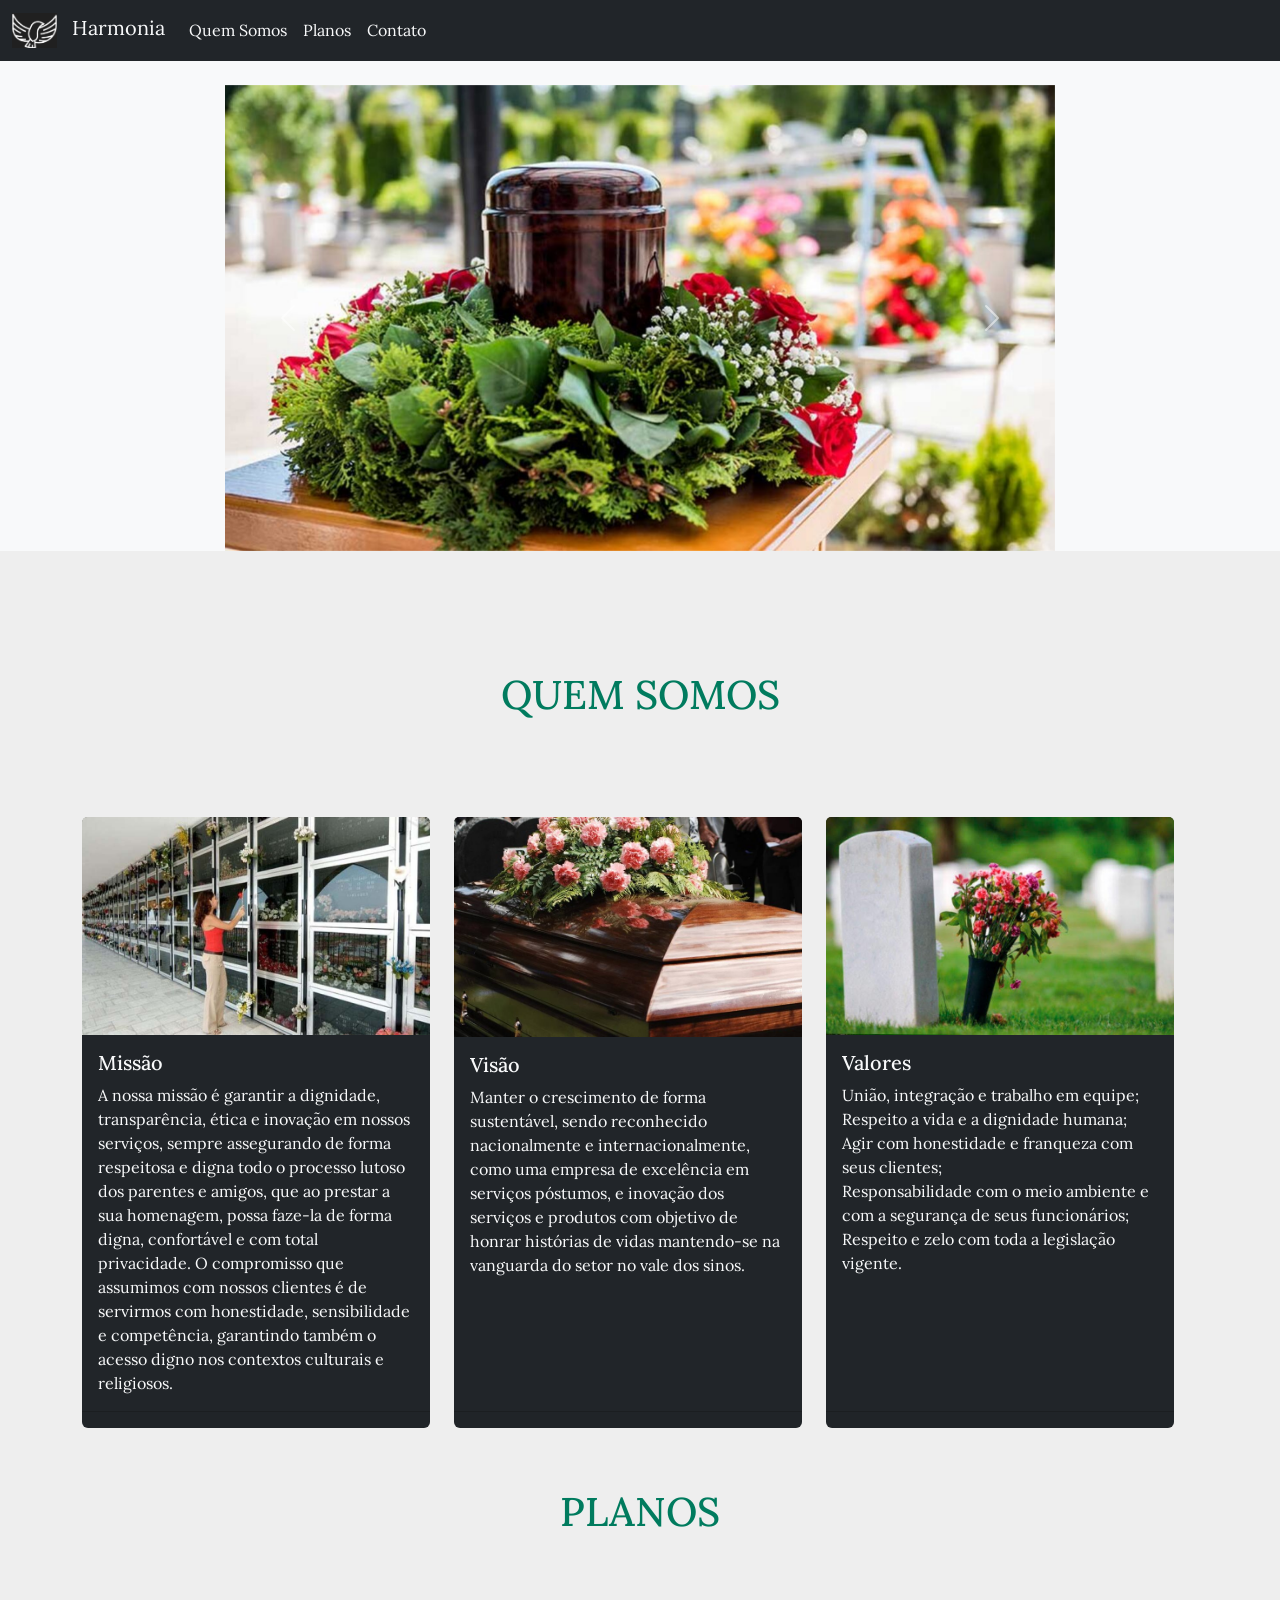
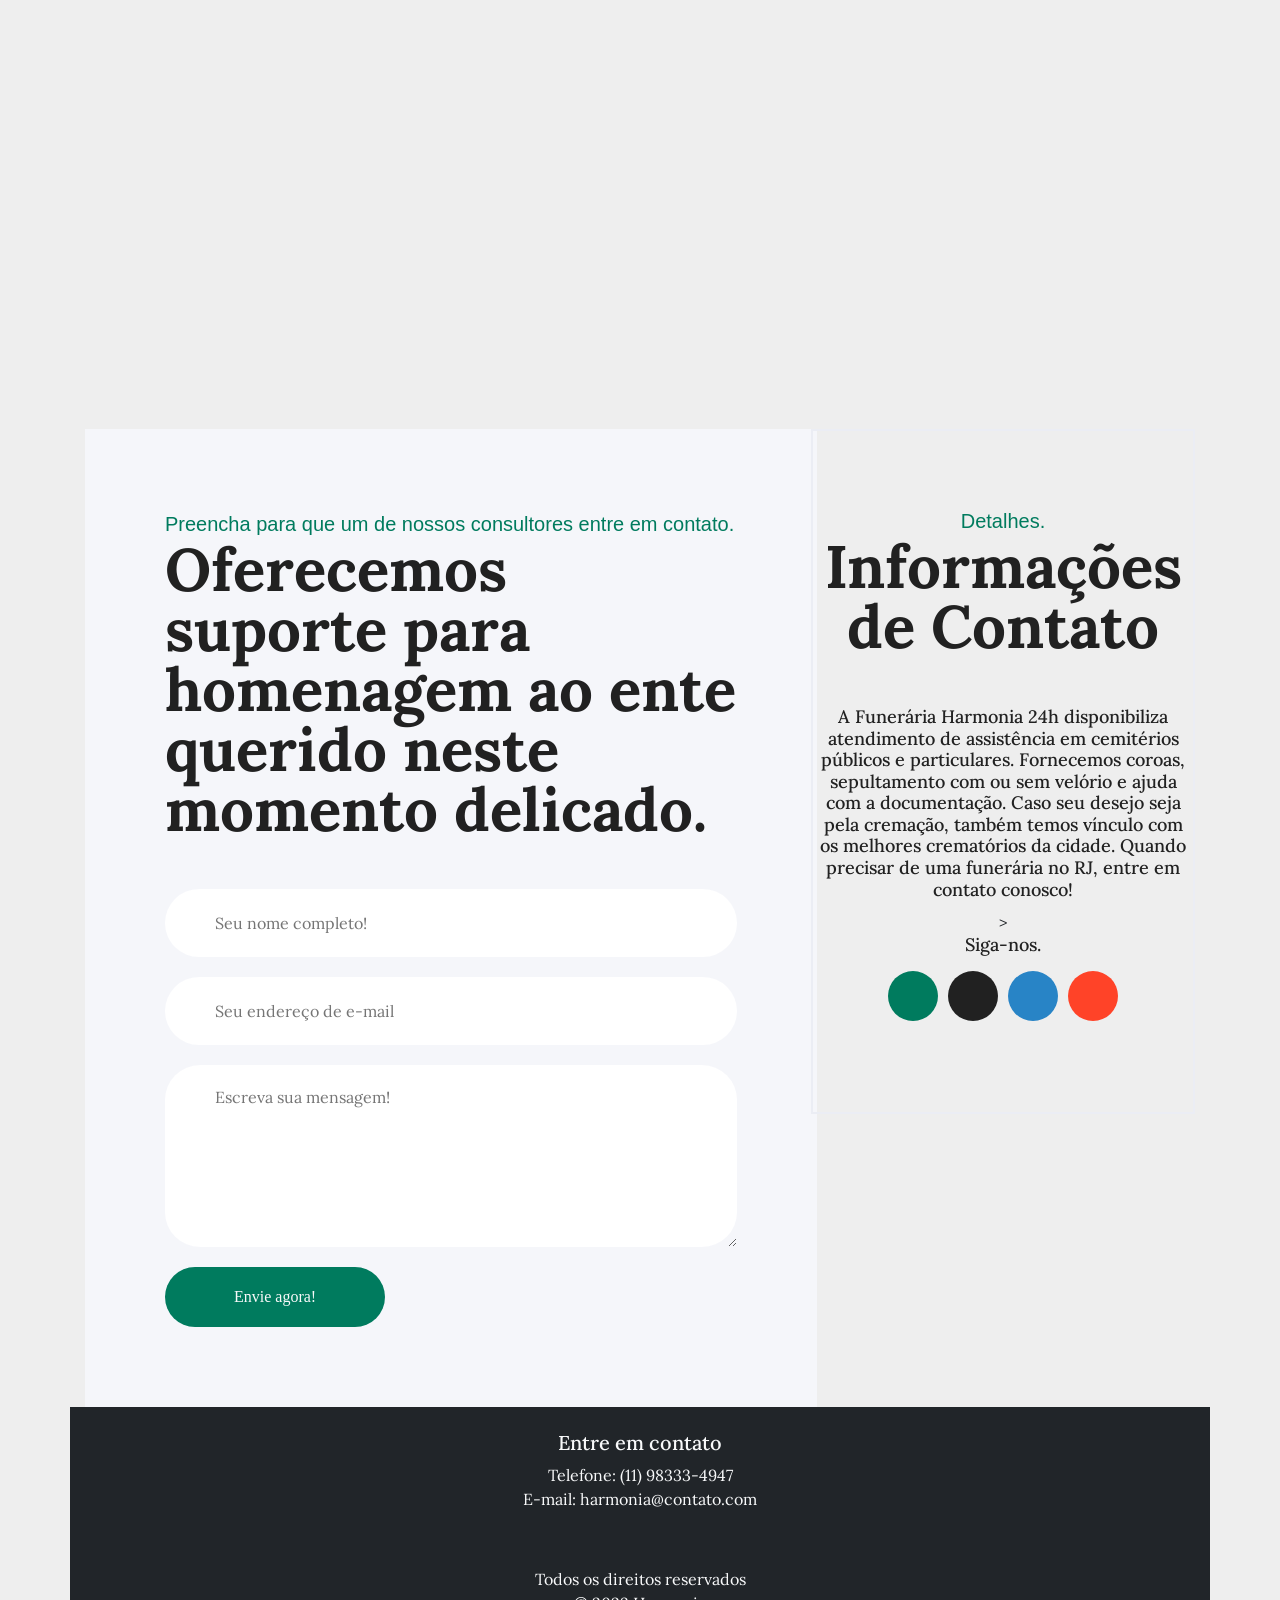
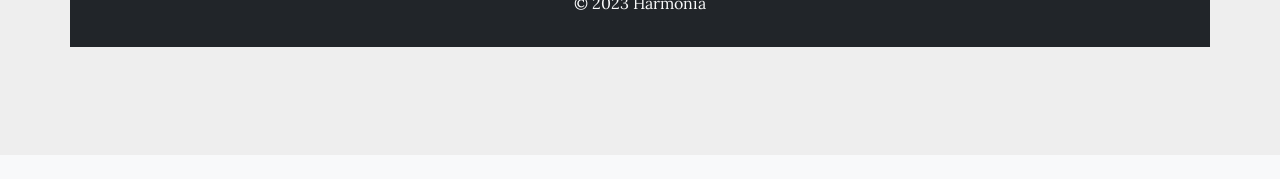
<file: index.html>
<!DOCTYPE html>
<html lang="en">

<head>
  <meta charset="UTF-8" />
  <link rel="icon" type="image/svg+xml" href="/vite.svg" />

  <link href="https://cdn.jsdelivr.net/npm/bootstrap@5.3.0-alpha1/dist/css/bootstrap.min.css" rel="stylesheet"
    integrity="sha384-GLhlTQ8iRABdZLl6O3oVMWSktQOp6b7In1Zl3/Jr59b6EGGoI1aFkw7cmDA6j6gD" crossorigin="anonymous">
  <script src="https://cdn.jsdelivr.net/npm/bootstrap@5.3.0-alpha1/dist/js/bootstrap.bundle.min.js"
    integrity="sha384-w76AqPfDkMBDXo30jS1Sgez6pr3x5MlQ1ZAGC+nuZB+EYdgRZgiwxhTBTkF7CXvN"
    crossorigin="anonymous"></script>
  <meta name="viewport" content="width=device-width, initial-scale=1.0" />
  <link href="https://fonts.googleapis.com/css2?family=Lora&display=swap" rel="stylesheet">
  <title>Harmonia</title>
</head>

<style>
  body {


    font-family: 'Lora', serif;

  }

  .ff {
    height: 500px;

  }

  .carousel-item {
    width: 100%;

  }

  @import url('https://maxcdn.bootstrapcdn.com/font-awesome/4.7.0/css/font-awesome.min.css');

  #team {
    background: #eee !important;
  }

  .btn-primary:hover,
  .btn-primary:focus {
    background-color: #108d6f;
    border-color: #108d6f;
    box-shadow: none;
    outline: none;
  }

  .btn-primary {
    color: #fff;
    background-color: #007b5e;
    border-color: #007b5e;
  }

  section {
    padding: 60px 0;
  }

  section .section-title {
    text-align: center;
    color: #007b5e;
    margin-bottom: 50px;
    text-transform: uppercase;
  }

  #team .card {
    border: none;
    background: #ffffff;
  }

  .image-flip:hover .backside,
  .image-flip.hover .backside {
    -webkit-transform: rotateY(0deg);
    -moz-transform: rotateY(0deg);
    -o-transform: rotateY(0deg);
    -ms-transform: rotateY(0deg);
    transform: rotateY(0deg);
    border-radius: .25rem;
  }

  .image-flip:hover .frontside,
  .image-flip.hover .frontside {
    -webkit-transform: rotateY(180deg);
    -moz-transform: rotateY(180deg);
    -o-transform: rotateY(180deg);
    transform: rotateY(180deg);
  }

  .mainflip {
    -webkit-transition: 1s;
    -webkit-transform-style: preserve-3d;
    -ms-transition: 1s;
    -moz-transition: 1s;
    -moz-transform: perspective(1000px);
    -moz-transform-style: preserve-3d;
    -ms-transform-style: preserve-3d;
    transition: 1s;
    transform-style: preserve-3d;
    position: relative;
  }

  .frontside {
    position: relative;
    -webkit-transform: rotateY(0deg);
    -ms-transform: rotateY(0deg);
    z-index: 2;
    margin-bottom: 30px;
  }

  .backside {
    position: absolute;
    top: 0;
    left: 0;
    background: white;
    -webkit-transform: rotateY(-180deg);
    -moz-transform: rotateY(-180deg);
    -o-transform: rotateY(-180deg);
    -ms-transform: rotateY(-180deg);
    transform: rotateY(-180deg);
    -webkit-box-shadow: 5px 7px 9px -4px rgb(158, 158, 158);
    -moz-box-shadow: 5px 7px 9px -4px rgb(158, 158, 158);
    box-shadow: 5px 7px 9px -4px rgb(158, 158, 158);
  }

  .frontside,
  .backside {
    -webkit-backface-visibility: hidden;
    -moz-backface-visibility: hidden;
    -ms-backface-visibility: hidden;
    backface-visibility: hidden;
    -webkit-transition: 1s;
    -webkit-transform-style: preserve-3d;
    -moz-transition: 1s;
    -moz-transform-style: preserve-3d;
    -o-transition: 1s;
    -o-transform-style: preserve-3d;
    -ms-transition: 1s;
    -ms-transform-style: preserve-3d;
    transition: 1s;
    transform-style: preserve-3d;
  }

  .frontside .card,
  .backside .card {
    min-height: 312px;
  }

  .backside .card a {
    font-size: 18px;
    color: #007b5e !important;
  }

  .frontside .card .card-title,
  .backside .card .card-title {
    color: #007b5e !important;
  }

  .frontside .card .card-body img {
    width: 120px;
    height: 120px;
    border-radius: 50%;
  }

  .thm-container {
    width: 100%;
    max-width: 1200px;
    padding-left: 15px;
    padding-right: 15px;
    margin-left: auto;
    margin-right: auto;
    display: block;
  }

  .contact-form-content {
    background: #F5F6FA;
    padding: 80px 0;
    padding-left: 80px;
    padding-right: 80px;
  }

  .thm-container .title {
    margin-bottom: 50px;
  }

  .thm-container .title span {
    font-family: 'Rubik', sans-serif;
    font-size: 20px;
    color: #007b5e;
  }

  .thm-container .title h2 {
    color: #212121;
    font-size: 60px;
    line-height: 60px;
    font-weight: bold;
  }

  .contact-form input,
  .contact-form textarea {
    border: none;
    outline: none;
    width: 100%;
    height: 68px;
    border-radius: 35px;
    background: #fff;
    color: #757575;
    font-size: 16px;
    padding-left: 50px;
    margin-bottom: 20px;
    display: block;
  }

  .contact-form textarea {
    height: 182px;
    padding-top: 20px;
  }

  .thm-btn {
    border: none;
    outline: none;
    display: inline-block;
    vertical-align: middle;
    background: #007b5e;
    color: #212121;
    border-radius: 35px;
    font-family: 'Rubik';
    font-weight: 500;
    font-size: 16px;
    padding: 18px 69px;
    -webkit-transition: all .4s;
    transition: all .4s;
  }

  .contact-info {
    margin-left: -30px;
    border: 2px solid #EBEDF4;
    padding-top: 75px;
    padding-bottom: 80px;
  }

  .single-contact-info h4 {
    color: #212121;
    font-size: 18px;
    font-weight: 500;
    margin-bottom: 10px;
  }

  .contact-info .social a {
    width: 50px;
    height: 50px;
    border-radius: 50%;
    color: #fff;
    font-size: 18px;
    line-height: 59px;
    text-align: center;
    line-height: 50px;
    margin-top: 10px;
    display: inline-block;
    font-family: FontAwesome;
    margin: 5px;
  }

  .contact-info .social a.fa-twitter {
    background: #007b5e;
  }

  .contact-info .social a.fa-pinterest {
    background: #212121;
  }

  .contact-info .social a.fa-facebook-f {
    background: #2884C6;
  }

  .contact-info .social a.fa-youtube {
    background: #FF4328;
  }
</style>



<body class="bg-light">
  <nav class="navbar navbar-expand-lg bg-dark">
    <div class="container-fluid">
      <a class="navbar-brand text-light" href="#">
        <img src="img/logo.png" alt="Logo" class="logo-img" style="width: 55px; padding-right: 10px;">
        Harmonia
      </a>
      <button class="navbar-toggler bg-light" type="button" data-bs-toggle="collapse" data-bs-target="#navbarNav"
        aria-controls="navbarNav" aria-expanded="false" aria-label="Toggle navigation">
        <span class="navbar-toggler-icon"></span>
      </button>
      <div class="collapse navbar-collapse" id="navbarNav">
        <ul class="navbar-nav">

          <li class="nav-item">
            <a class="nav-link text-light" href="#sobre">Quem Somos</a>
          </li>
          <li class="nav-item">
            <a class="nav-link text-light" href="#planos">Planos</a>
          </li>
          <li class="nav-item">
            <a class="nav-link active text-light" href="#contato">Contato</a>
          </li>
        </ul>
      </div>
    </div>
  </nav>
  <div class="container-fluid my-4">
    <div class="row justify-content-center">
      <div class="col-lg-8 col-md-10">
        <div id="carouselExampleFade" class="carousel slide carousel-fade" data-bs-ride="carousel">
          <div class="carousel-inner">
            <div class="carousel-item active">
              <img src="img/img_po.jpg" class="d-block w-100 img-fluid" alt="...">
            </div>
            <div class="carousel-item">
              <img src="img/Memorial-Parque-Itapevi-Foto-Celio-Junior-1280x720.jpg" class="d-block w-100 img-fluid"
                alt="...">
            </div>
            <div class="carousel-item">
              <img src="img/2022-01-tipos-de-cemiterios-1280x720.jpg" class="d-block w-100 img-fluid" alt="...">
            </div>
          </div>
          <button class="carousel-control-prev" type="button" data-bs-target="#carouselExampleFade"
            data-bs-slide="prev">
            <span class="carousel-control-prev-icon" aria-hidden="true"></span>
            <span class="visually-hidden">Anterior</span>
          </button>
          <button class="carousel-control-next" type="button" data-bs-target="#carouselExampleFade"
            data-bs-slide="next">
            <span class="carousel-control-next-icon" aria-hidden="true"></span>
            <span class="visually-hidden">Próximo</span>
          </button>
        </div>
        </button>
      </div>


      <section id="team" class="pb-5">
        <section class="" id="categoria_1">
          <div class="container">
            <div id="sobre">
              <h5 class="section-title h1">Quem Somos</h5>
            </div>
            <div class="row">

              <div class="row row-cols-1 row-cols-md-3 g-4">
                <div class="col">
                  <div class="card h-100 bg-dark text-light">
                    <img src="img/TIPOS-DE-CEMITERIOS-vertical.jpg" class="card-img-top" alt="...">
                    <div class="card-body">
                      <h5 class="card-title">Missão</h5>
                      <p class="card-text"> A nossa missão é garantir a dignidade, transparência, ética e inovação em
                        nossos
                        serviços, sempre assegurando de
                        forma respeitosa e digna todo o processo lutoso dos parentes e amigos, que ao prestar a sua
                        homenagem,
                        possa
                        faze-la
                        de forma digna, confortável e com total privacidade. O compromisso que assumimos com nossos
                        clientes é
                        de
                        servirmos
                        com honestidade, sensibilidade e competência, garantindo também o acesso digno nos contextos
                        culturais e
                        religiosos. </p>
                    </div>
                    <div class="card-footer">
                      <small class="text-muted"></small>
                    </div>
                  </div>
                </div>
                <div class="col">
                  <div class="card h-100 bg-dark text-light">
                    <img src="img/2020-03-xx-sepultamento-e-enterro-802x506.jpg" class="card-img-top" alt="...">
                    <div class="card-body">
                      <h5 class="card-title">Visão</h5>
                      <p class="card-text">Manter o crescimento de forma sustentável, sendo reconhecido nacionalmente e
                        internacionalmente, como uma empresa de
                        excelência em serviços póstumos, e inovação dos serviços e produtos com objetivo de honrar
                        histórias de
                        vidas
                        mantendo-se na vanguarda do setor no vale dos sinos.</p>
                    </div>
                    <div class="card-footer">
                      <small class="text-muted"></small>
                    </div>
                  </div>
                </div>
                <div class="col">
                  <div class="card h-100 bg-dark text-light">
                    <img src="img/flores.jpg" class="card-img-top" alt="...">
                    <div class="card-body">
                      <h5 class="card-title">Valores</h5>
                      <p class="card-text">União, integração e trabalho em equipe;<br>
                        Respeito a vida e a dignidade humana;<br>
                        Agir com honestidade e franqueza com seus clientes;<br>
                        Responsabilidade com o meio ambiente e com a segurança de seus funcionários;<br>
                        Respeito e zelo com toda a legislação vigente.</p>
                    </div>
                    <div class="card-footer">
                      <small class="text-muted"></small>
                    </div>
                  </div>
                </div>
              </div>
              <br>


              <section id="team" class="pb-5">
                <div class="container">
                  <div id="planos">
                    <h5 class="section-title h1">PLANOS</h5>
                  </div>
                  <div class="row">
                    <!-- Team member -->
                    <div class="col-xs-12 col-sm-6 col-md-4">
                      <div class="image-flip" ontouchstart="this.classList.toggle('hover');">
                        <div class="mainflip">
                          <div class="frontside">
                            <div class="card">
                              <div class="card-body text-center">
                                <p><img class=" img-fluid" src="img/bronze.jpeg" alt="card image"></p>
                                <h4 class="card-title">Bronze</h4>
                                <p class="card-text">No plano bronze existe uma taxa de R$ 9,99 para o titular. Já para
                                  os
                                  dependentes há um valor proporcional a ser pago de acordo com a faixa de idade. As
                                  tarifas
                                  variam entre R$ 6,99 e R$ 47,90.
                                </p>
                                <a href="#" class="btn btn-primary btn-sm"><i class="fa fa-plus"></i></a>
                              </div>
                            </div>
                          </div>
                          <div class="backside">
                            <div class="card">
                              <div class="card-body text-center mt-4">
                                <h4 class="card-title">Bronze</h4>
                                <p class="card-text">Nessa modalidade, as famílias daqueles que estiverem cobertos
                                  contarão com:
                                  <br>
                                  <br>


                                  urna varão sem visor; <br>
                                  remoção do corpo; <br>
                                  ornamentação; <br>
                                  véu mortuário; <br>
                                  liberação do corpo junto a hospitais ou IML; <br>
                                  1 coroa de flores; <br>
                                  aluguel de capela para velório; <br>
                                  aluguel de sepultura rasa. <br>
                                </p>
                                <ul class="list-inline">
                                  <li class="list-inline-item">
                                    <a class="social-icon text-xs-center" target="_blank" href="#">
                                      <i class="fa fa-facebook"></i>
                                    </a>
                                  </li>
                                  <li class="list-inline-item">
                                    <a class="social-icon text-xs-center" target="_blank" href="#">
                                      <i class="fa fa-twitter"></i>
                                    </a>
                                  </li>
                                  <li class="list-inline-item">
                                    <a class="social-icon text-xs-center" target="_blank" href="#">
                                      <i class="fa fa-skype"></i>
                                    </a>
                                  </li>
                                  <li class="list-inline-item">
                                    <a class="social-icon text-xs-center" target="_blank" href="#">
                                      <i class="fa fa-google"></i>
                                    </a>
                                  </li>
                                </ul>
                              </div>
                            </div>
                          </div>
                        </div>
                      </div>
                    </div>
                    <!-- ./Team member -->
                    <!-- Team member -->
                    <div class="col-xs-12 col-sm-6 col-md-4">
                      <div class="image-flip" ontouchstart="this.classList.toggle('hover');">
                        <div class="mainflip">
                          <div class="frontside">
                            <div class="card">
                              <div class="card-body text-center">
                                <p><img class=" img-fluid" src="img/trabalho_prata.jpeg" alt="card image"></p>
                                <h4 class="card-title">Prata</h4>
                                <p class="card-text">Para o plano prata é cobrada uma taxa mensal de R$ 10,99 para o
                                  titular. No
                                  caso dos dependentes há uma variação, que vai de até R$ 7,99 até R$ 50,65, que varia
                                  de
                                  acordo
                                  com a idade.
                                </p>
                                <a href="#" class="btn btn-primary btn-sm"><i class="fa fa-plus"></i></a>
                              </div>
                            </div>
                          </div>
                          <div class="backside">
                            <div class="card">
                              <div class="card-body text-center mt-4">
                                <h4 class="card-title">Prata</h4>
                                <p class="card-text">Estão inclusos no plano: <br>
                                  <br>

                                  urna varão com visor; <br>
                                  remoção do corpo; <br>
                                  ornamentação; <br>
                                  véu mortuário; <br>
                                  liberação do corpo junto a hospitais ou IML; <br>
                                  1 coroa de flores; <br>
                                  aluguel de capela para velório; <br>
                                  aluguel de sepultura rasa. <br>
                                </p>
                                <ul class="list-inline">
                                  <li class="list-inline-item">
                                    <a class="social-icon text-xs-center" target="_blank" href="#">
                                      <i class="fa fa-facebook"></i>
                                    </a>
                                  </li>
                                  <li class="list-inline-item">
                                    <a class="social-icon text-xs-center" target="_blank" href="#">
                                      <i class="fa fa-twitter"></i>
                                    </a>
                                  </li>
                                  <li class="list-inline-item">
                                    <a class="social-icon text-xs-center" target="_blank" href="#">
                                      <i class="fa fa-skype"></i>
                                    </a>
                                  </li>
                                  <li class="list-inline-item">
                                    <a class="social-icon text-xs-center" target="_blank" href="#">
                                      <i class="fa fa-google"></i>
                                    </a>
                                  </li>
                                </ul>
                              </div>
                            </div>
                          </div>
                        </div>
                      </div>
                    </div>
                    <!-- ./Team member -->
                    <!-- Team member -->
                    <div class="col-xs-12 col-sm-6 col-md-4">
                      <div class="image-flip" ontouchstart="this.classList.toggle('hover');">
                        <div class="mainflip">
                          <div class="frontside">
                            <div class="card">
                              <div class="card-body text-center">
                                <p><img class=" img-fluid" src="img/ouro_2.jpeg" alt="card image"></p>
                                <h4 class="card-title">Ouro</h4>
                                <p class="card-text">O plano ouro já é considerado mais luxuoso que os anteriores. As
                                  taxas a
                                  serem pagas são de R$ 18,99 para o titular e uma tarifa que varia entre R$ 13,99 e R$
                                  62,99
                                  para cada dependente.

                                </p>
                                <a href="#" class="btn btn-primary btn-sm"><i class="fa fa-plus"></i></a>
                              </div>
                            </div>
                          </div>
                          <div class="backside">
                            <div class="card">
                              <div class="card-body text-center mt-4">
                                <h4 class="card-title">Ouro</h4>
                                <p class="card-text">As famílias de falecidos que tiverem cobertura do plano ouro terão
                                  o
                                  amparo
                                  de: <br>
                                  <br>
                                  urna varão com visor luxo; <br>
                                  remoção do corpo; <br>
                                  ornamentação; <br>
                                  véu mortuário; <br>
                                  liberação do corpo junto a hospitais ou IML; <br>
                                  1 coroa de flores; <br>
                                  aluguel de capela para velório; <br>
                                  aluguel de sepultura gaveta. <br>
                                </p>
                                <ul class="list-inline">
                                  <li class="list-inline-item">
                                    <a class="social-icon text-xs-center" target="_blank" href="#">
                                      <i class="fa fa-facebook"></i>
                                    </a>
                                  </li>
                                  <li class="list-inline-item">
                                    <a class="social-icon text-xs-center" target="_blank" href="#">
                                      <i class="fa fa-twitter"></i>
                                    </a>
                                  </li>
                                  <li class="list-inline-item">
                                    <a class="social-icon text-xs-center" target="_blank" href="#">
                                      <i class="fa fa-skype"></i>
                                    </a>
                                  </li>
                                  <li class="list-inline-item">
                                    <a class="social-icon text-xs-center" target="_blank" href="#">
                                      <i class="fa fa-google"></i>
                                    </a>
                                  </li>
                                </ul>
                              </div>
                            </div>
                          </div>
                        </div>
                      </div>
                    </div>
                    <!-- ./Team member -->

                  </div>
                </div>
              </section>
              <!-- Team -->
              <div class="thm-container">
                <div class="row">
                  <div class="col-md-8">
                    <div class="contact-form-content">
                      <div class="title">
                        <div id="contato">
                        <span>Preencha para que um de nossos consultores entre em contato.</span>
                      </div>
                        <h2>Oferecemos suporte para homenagem ao ente querido neste momento delicado. </h2>
                      </div><!-- /.title -->
                      <form action="inc/sendemail.php" class="contact-form" novalidate="novalidate">
                        <input type="text" name="name" placeholder="Seu nome completo!">
                        <input type="text" name="email" placeholder="Seu endereço de e-mail">
                        <textarea name="message" placeholder="Escreva sua mensagem!"></textarea>
                        <button type="submit" class="thm-btn dark-bg text-light">Envie agora!</button>
                        <div class="form-result"></div><!-- /.form-result -->
                      </form>
                    </div><!-- /.contact-form-content -->
                  </div><!-- /.col-md-8 -->
                  <div class="col-md-4">
                    <div class="contact-info text-center">
                      <div class="title text-center">
                        <span>Detalhes.</span>
                        <h2>Informações de Contato</h2>
                      </div><!-- /.title -->
                      <div class="single-contact-info">
                        <h4>A Funerária Harmonia 24h disponibiliza atendimento de assistência em cemitérios públicos e
                          particulares. Fornecemos coroas, sepultamento com ou sem velório e ajuda com a documentação.
                          Caso seu desejo seja pela cremação, também temos vínculo com os melhores crematórios da
                          cidade.
                          Quando precisar de uma funerária no RJ, entre em contato conosco!</h4>
                      </div><!-- /.single-contact-info -->
                      <div class="single-contact-info">
                      </div><!-- /.single-contact-info -->
                      <div class="single-contact-info">>
                      </div><!-- /.single-contact-info -->
                      <div class="single-contact-info">
                        <h4>Siga-nos.</h4>
                        <div class="social">
                          <a href="#" class="fab fa-twitter hvr-pulse"></a><!--  
                                  --><a href="#" class="fab fa-pinterest hvr-pulse"></a><!--  
                                  --><a href="#" class="fab fa-facebook-f hvr-pulse"></a><!--  
                                  --><a href="#" class="fab fa-youtube hvr-pulse"></a>
                        </div><!-- /.social -->
                      </div><!-- /.single-contact-info -->
                    </div><!-- /.contact-info -->
                  </div><!-- /.col-md-4 -->
                </div><!-- /.row -->
              </div>



              <footer class="bg-dark text-light">
                <div class="container py-4">
                  <div class="row">
                    <div class="col-12 text-center">
                      <h5>Entre em contato</h5>
                      <p class="mb-0">Telefone: (11) 98333-4947</p>
                      <p>E-mail: harmonia@contato.com</p>
                    </div>
                  </div>
                </div>
                <div class="bg-dark text-light py-3">
                  <div class="container">
                    <div class="row">
                      <div class="col-12 text-center">
                        <p class="mb-0">Todos os direitos reservados</p>
                        <p>&copy; 2023 Harmonia</p>
                      </div>
                    </div>
                  </div>
                </div>
              </footer>

              <script>
                $(window).scroll(function () {
                  if ($(this).scrollTop() > 50) {
                    $('.bg-info').fadeIn();
                  } else {
                    $('.bg-info').fadeOut();
                  }
                });
              </script>


              <div id="root"></div>


</body>

</html>
</file>
